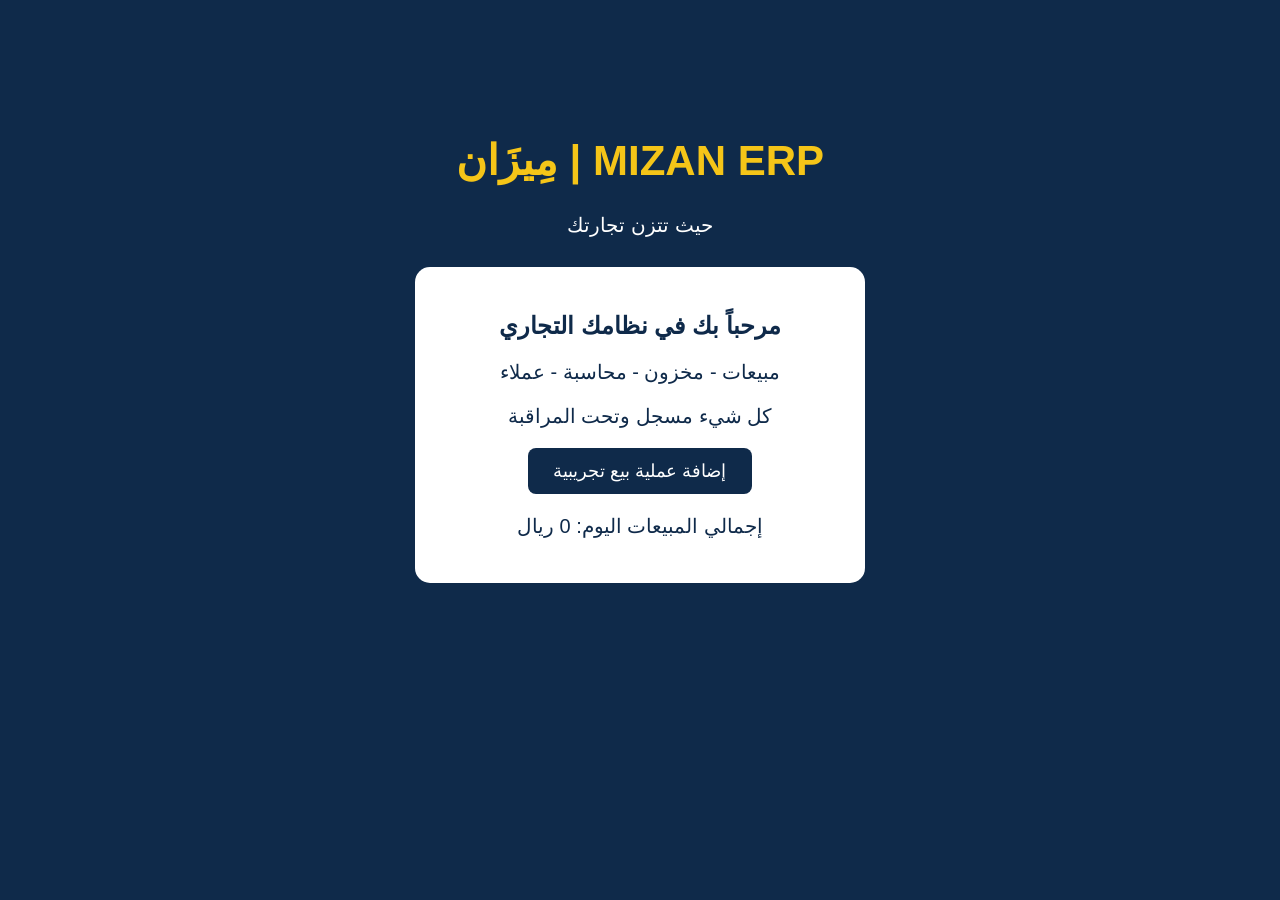
<file: index.html>
<!DOCTYPE html>
<html lang="ar" dir="rtl">
<head>
  <meta charset="UTF-8">
  <title>MIZAN ERP | مِيزَان</title>
  <link rel="stylesheet" href="style.css">
</head>
<body>
  <h1>MIZAN ERP | مِيزَان</h1>
  <p>حيث تتزن تجارتك</p>

  <div class="card">
    <h2>مرحباً بك في نظامك التجاري</h2>
    <p>مبيعات - مخزون - محاسبة - عملاء</p>
    <p>كل شيء مسجل وتحت المراقبة</p>
    <button onclick="addSale()" style="padding:12px 25px; font-size:18px; background:#0f2a4a; color:white; border:none; border-radius:8px; cursor:pointer;">إضافة عملية بيع تجريبية</button>
<p id="salesResult">إجمالي المبيعات اليوم: 0 ريال</p>
  </div>
<script src="script.js"></script>
</body>
</html>
</file>
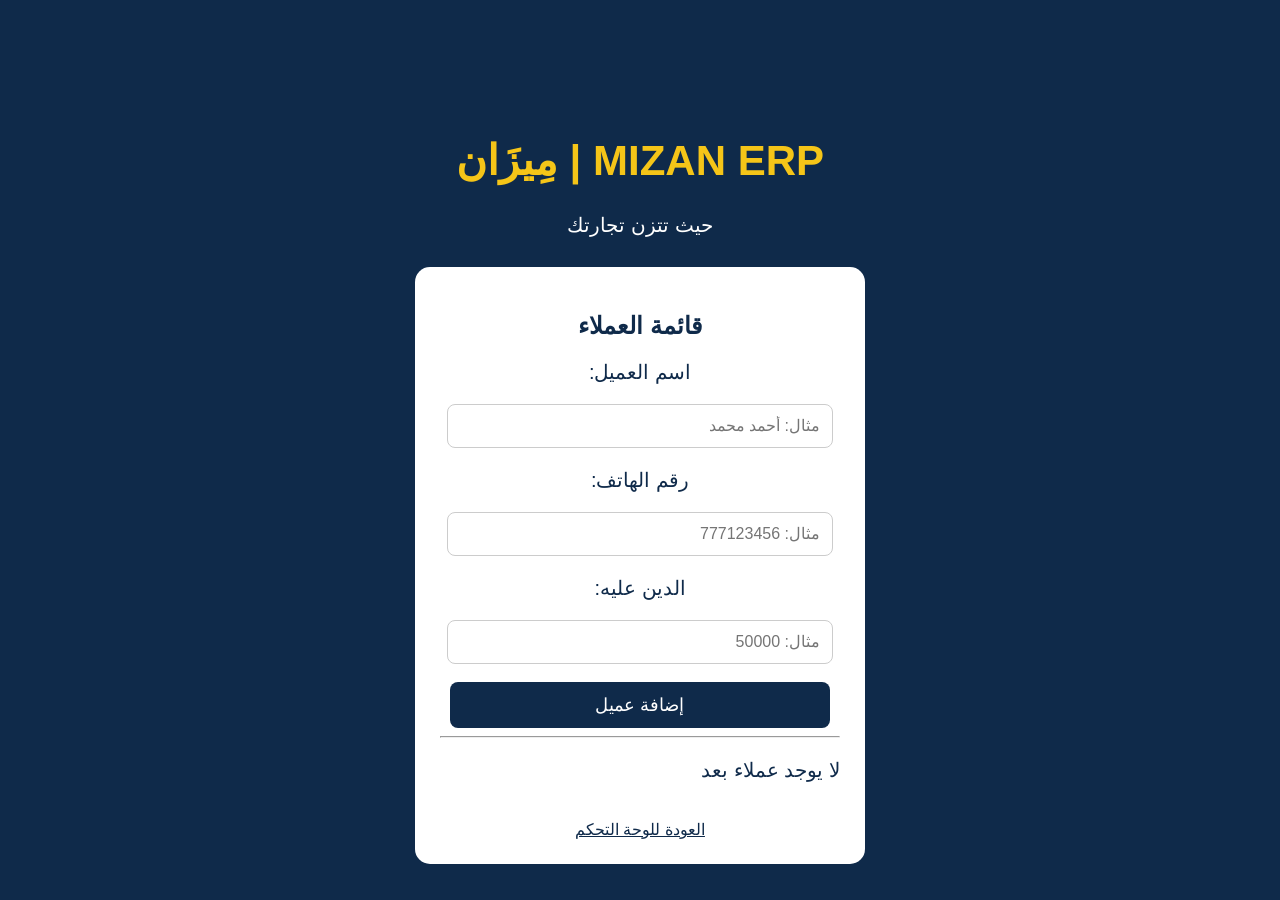
<file: customers.html>
<!DOCTYPE html>
<html lang="ar" dir="rtl">
<head>
  <meta charset="UTF-8">
  <title>العملاء - MIZAN ERP</title>
  <link rel="stylesheet" href="style.css">
</head>
<body>
  <h1>MIZAN ERP | مِيزَان</h1>
  <p>حيث تتزن تجارتك</p>

  <div class="card">
    <h2>قائمة العملاء</h2>
    
    <p>اسم العميل:</p>
    <input id="customerName" type="text" placeholder="مثال: أحمد محمد" style="width:90%; padding:12px; font-size:16px; border-radius:8px; border:1px solid #ccc;">
    
    <p>رقم الهاتف:</p>
    <input id="customerPhone" type="text" placeholder="مثال: 777123456" style="width:90%; padding:12px; font-size:16px; border-radius:8px; border:1px solid #ccc;">
    
    <p>الدين عليه:</p>
    <input id="customerDebt" type="number" placeholder="مثال: 50000" style="width:90%; padding:12px; font-size:16px; border-radius:8px; border:1px solid #ccc;">
    
    <br><br>
    <button onclick="addCustomer()" style="padding:12px 25px; font-size:18px; background:#0f2a4a; color:white; border:none; border-radius:8px; cursor:pointer; width:95%;">إضافة عميل</button>
    
    <hr>
    <div id="customerList" style="text-align:right;">
      <p>لا يوجد عملاء بعد</p>
    </div>
    
    <br>
    <a href="dashboard.html" style="color:#0f2a4a;">العودة للوحة التحكم</a>
  </div>

  <script src="script.js"></script>
</body>
</html>
</file>
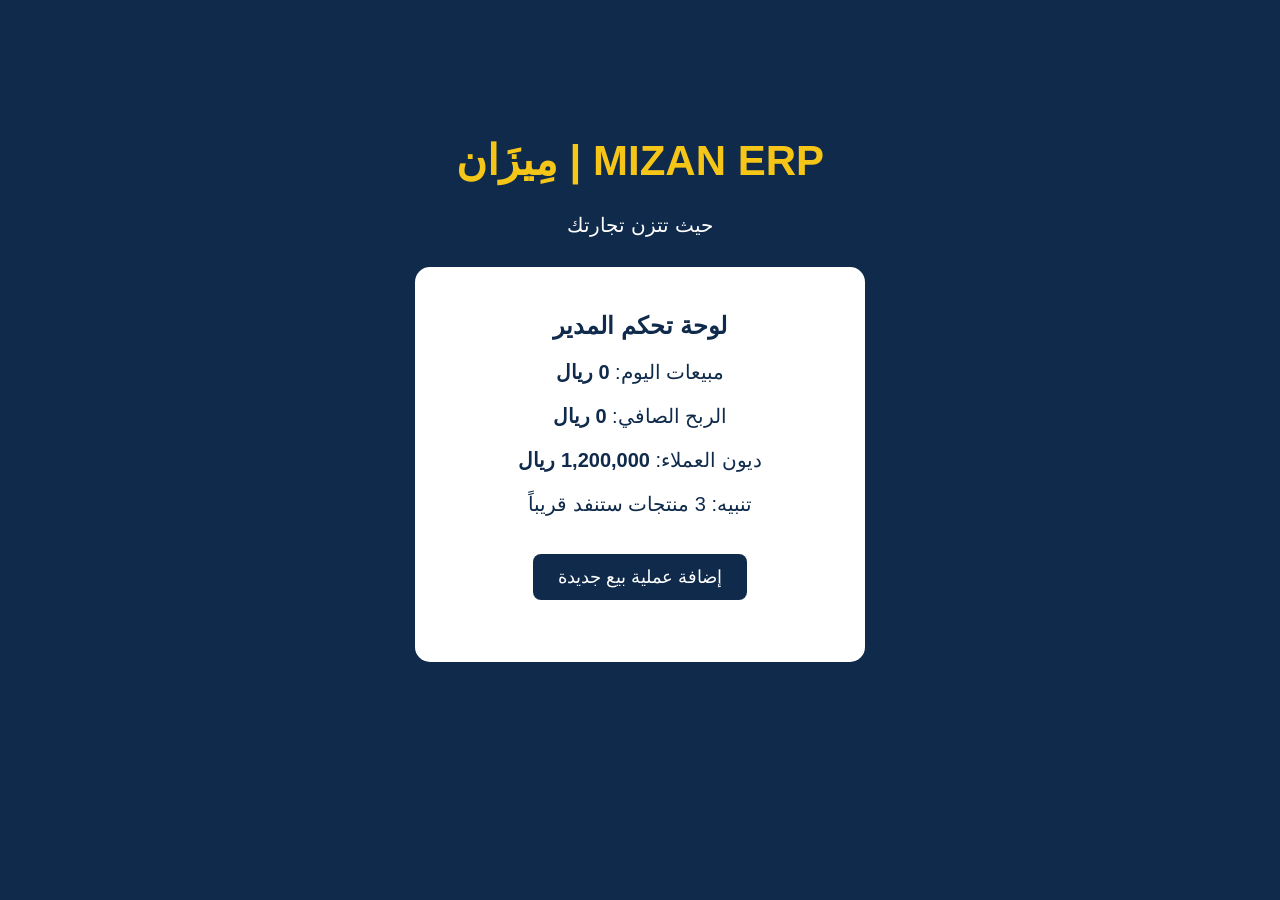
<file: dashboard.html>
<!DOCTYPE html>
<html lang="ar" dir="rtl">
<head>
  <meta charset="UTF-8">
  <title>لوحة التحكم - MIZAN ERP</title>
  <link rel="stylesheet" href="style.css">
</head>
<body>
  <h1>MIZAN ERP | مِيزَان</h1>
  <p>حيث تتزن تجارتك</p>

  <div class="card">
    <h2>لوحة تحكم المدير</h2>
    <p>مبيعات اليوم: <b id="todaySales">0 ريال</b></p>
    <p>الربح الصافي: <b id="profit">0 ريال</b></p>
    <p>ديون العملاء: <b>1,200,000 ريال</b></p>
    <p>تنبيه: 3 منتجات ستنفد قريباً</p>
    <br>
    <button onclick="addSaleDashboard()" style="padding:12px 25px; font-size:18px; background:#0f2a4a; color:white; border:none; border-radius:8px; cursor:pointer;">إضافة عملية بيع جديدة</button>
    <br><br>
    <a href="login.html" style="color:white;">تسجيل الخروج</a>
  </div>

  <script src="script.js"></script>
</body>
</html>
</file>
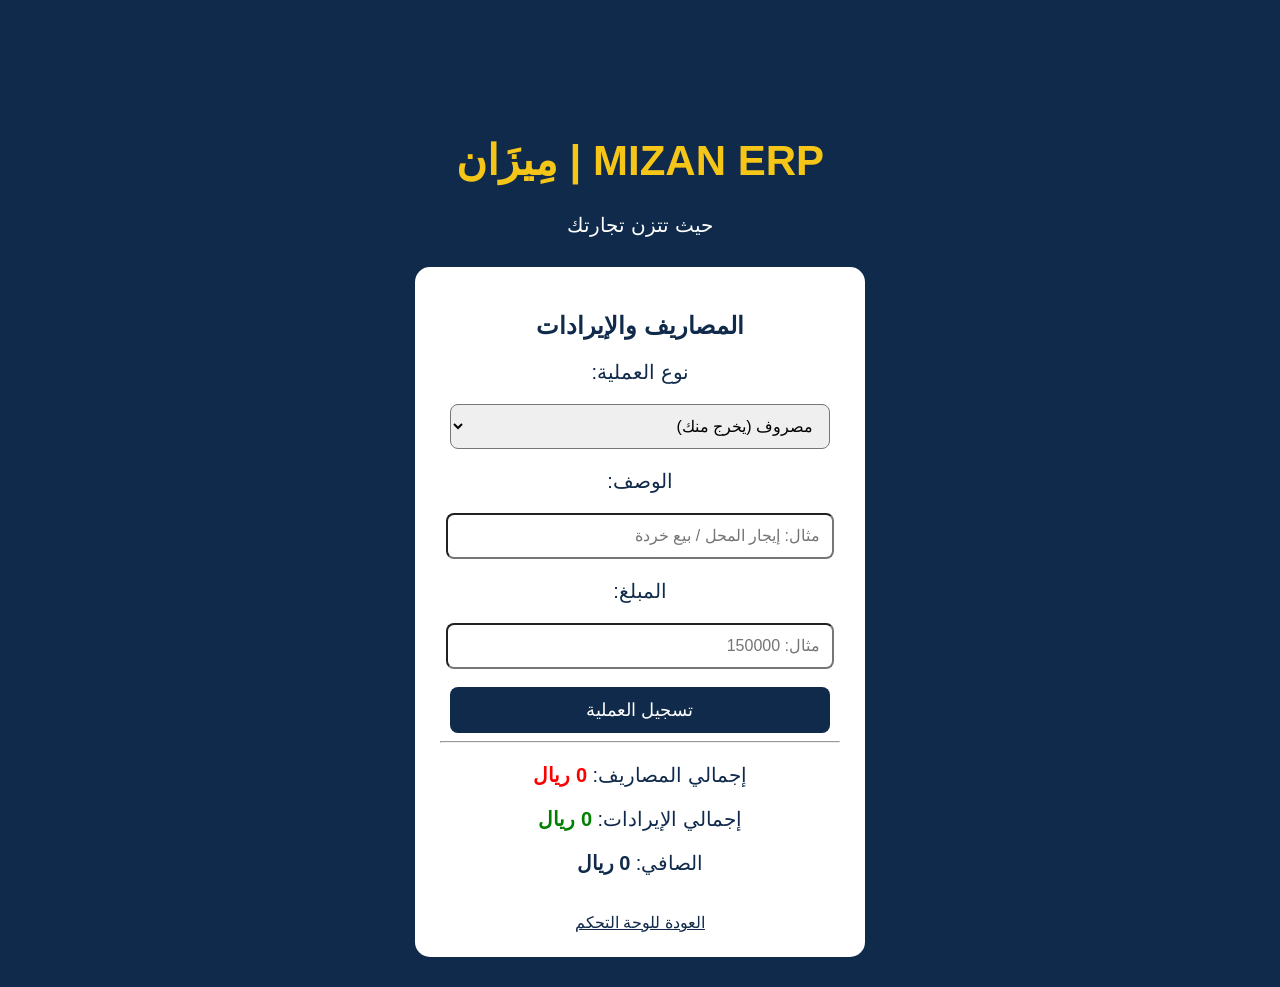
<file: expenses.html>
<!DOCTYPE html>
<html lang="ar" dir="rtl">
<head>
  <meta charset="UTF-8">
  <title>المصاريف والإيرادات - MIZAN ERP</title>
  <link rel="stylesheet" href="style.css">
</head>
<body>
  <h1>MIZAN ERP | مِيزَان</h1>
  <p>حيث تتزن تجارتك</p>

  <div class="card">
    <h2>المصاريف والإيرادات</h2>
    
    <p>نوع العملية:</p>
    <select id="expenseType" style="width:95%; padding:12px; font-size:16px; border-radius:8px;">
      <option value="expense">مصروف (يخرج منك)</option>
      <option value="income">إيراد (يدخل لك)</option>
    </select>
    
    <p>الوصف:</p>
    <input id="expenseDesc" type="text" placeholder="مثال: إيجار المحل / بيع خردة" style="width:90%; padding:12px; font-size:16px; border-radius:8px;">
    
    <p>المبلغ:</p>
    <input id="expenseAmount" type="number" placeholder="مثال: 150000" style="width:90%; padding:12px; font-size:16px; border-radius:8px;">
    
    <br><br>
    <button onclick="addExpense()" style="padding:12px 25px; font-size:18px; background:#0f2a4a; color:white; border:none; border-radius:8px; cursor:pointer; width:95%;">تسجيل العملية</button>
    
    <hr>
    <p>إجمالي المصاريف: <b id="totalExpenses" style="color:red;">0 ريال</b></p>
    <p>إجمالي الإيرادات: <b id="totalIncomes" style="color:green;">0 ريال</b></p>
    <p>الصافي: <b id="netResult">0 ريال</b></p>
    <div id="expenseList" style="text-align:right;"></div>
    
    <br>
    <a href="dashboard.html" style="color:#0f2a4a;">العودة للوحة التحكم</a>
  </div>

  <script src="script.js"></script>
</body>
</html>
</file>
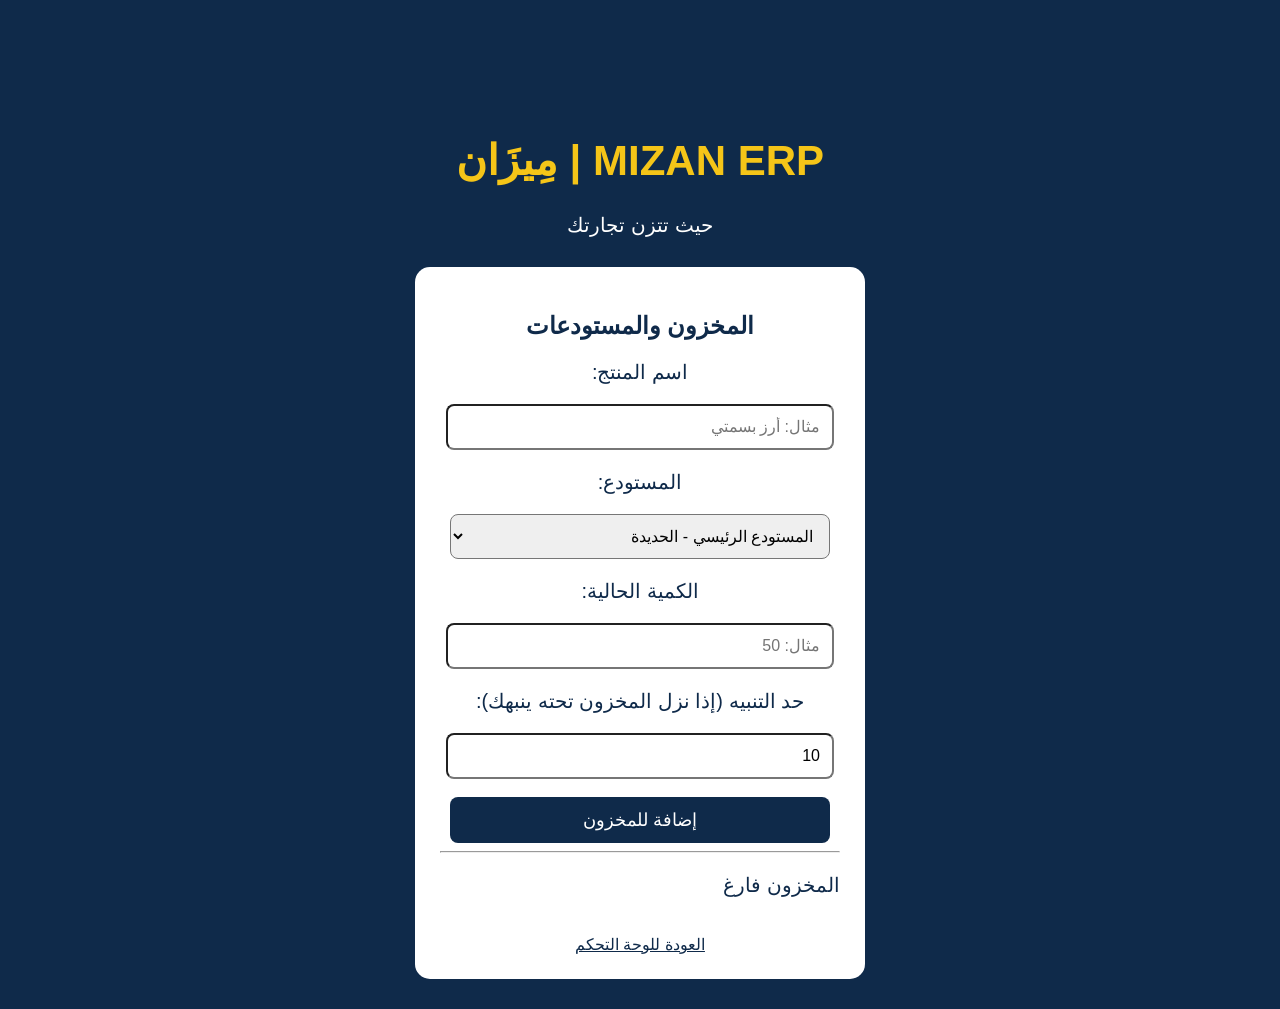
<file: inventory.html>
<!DOCTYPE html>
<html lang="ar" dir="rtl">
<head>
  <meta charset="UTF-8">
  <title>المخزون - MIZAN ERP</title>
  <link rel="stylesheet" href="style.css">
</head>
<body>
  <h1>MIZAN ERP | مِيزَان</h1>
  <p>حيث تتزن تجارتك</p>

  <div class="card">
    <h2>المخزون والمستودعات</h2>
    
    <p>اسم المنتج:</p>
    <input id="invProduct" type="text" placeholder="مثال: أرز بسمتي" style="width:90%; padding:12px; font-size:16px; border-radius:8px;">
    
    <p>المستودع:</p>
    <select id="invWarehouse" style="width:95%; padding:12px; font-size:16px; border-radius:8px;">
      <option>المستودع الرئيسي - الحديدة</option>
      <option>مستودع المحل</option>
      <option>مستودع فرع صنعاء</option>
    </select>
    
    <p>الكمية الحالية:</p>
    <input id="invQty" type="number" placeholder="مثال: 50" style="width:90%; padding:12px; font-size:16px; border-radius:8px;">
    
    <p>حد التنبيه (إذا نزل المخزون تحته ينبهك):</p>
    <input id="invAlert" type="number" value="10" style="width:90%; padding:12px; font-size:16px; border-radius:8px;">
    
    <br><br>
    <button onclick="addInventory()" style="padding:12px 25px; font-size:18px; background:#0f2a4a; color:white; border:none; border-radius:8px; cursor:pointer; width:95%;">إضافة للمخزون</button>
    
    <hr>
    <div id="inventoryList" style="text-align:right;">
      <p>المخزون فارغ</p>
    </div>
    
    <br>
    <a href="dashboard.html" style="color:#0f2a4a;">العودة للوحة التحكم</a>
  </div>

  <script src="script.js"></script>
</body>
</html>
</file>
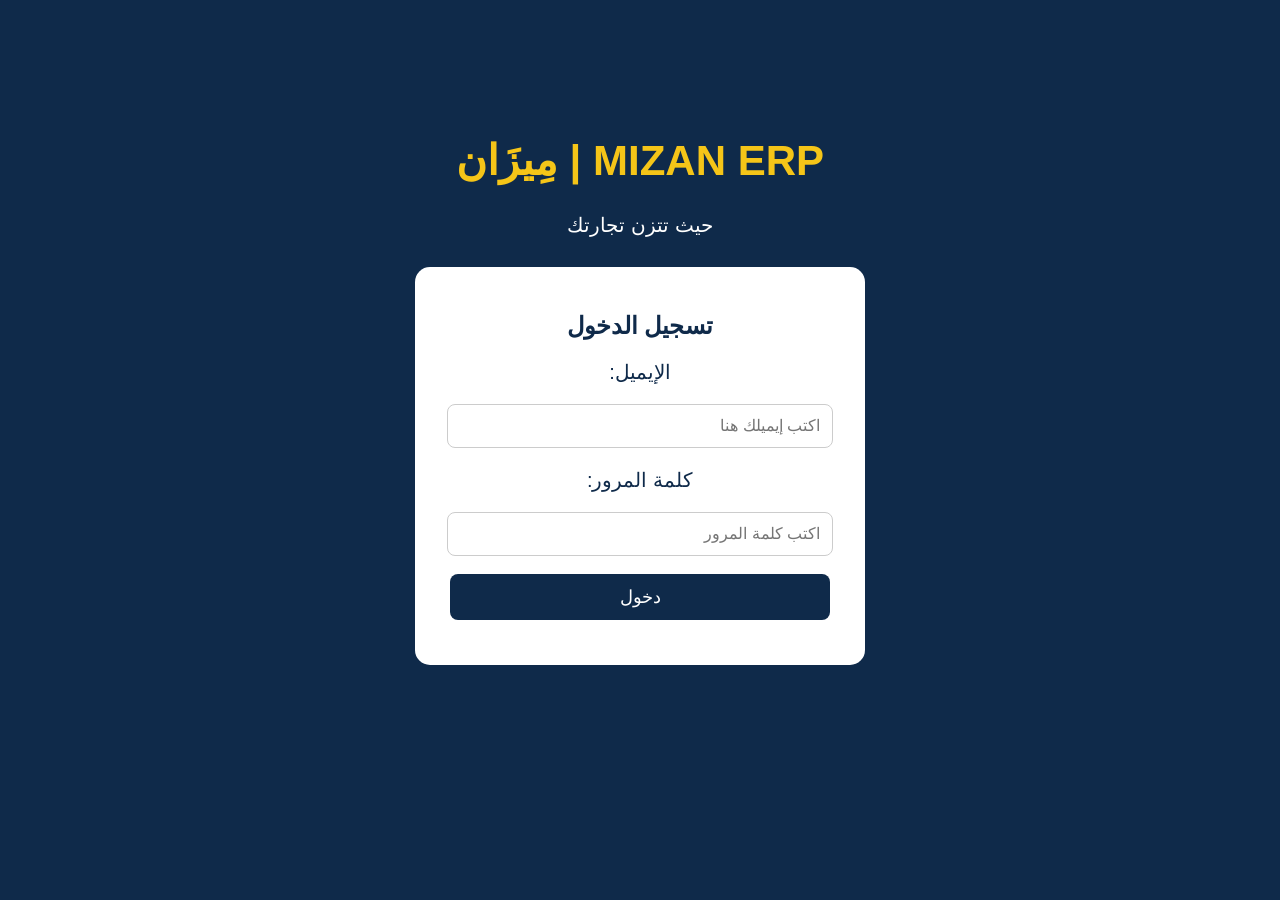
<file: login.html>
<!DOCTYPE html>
<html lang="ar" dir="rtl">
<head>
  <meta charset="UTF-8">
  <title>تسجيل الدخول - MIZAN ERP</title>
  <link rel="stylesheet" href="style.css">
</head>
<body>
  <h1>MIZAN ERP | مِيزَان</h1>
  <p>حيث تتزن تجارتك</p>

  <div class="card">
    <h2>تسجيل الدخول</h2>
    
    <p>الإيميل:</p>
    <input id="email" type="email" placeholder="اكتب إيميلك هنا" style="width:90%; padding:12px; font-size:16px; border-radius:8px; border:1px solid #ccc;">
    
    <p>كلمة المرور:</p>
    <input id="password" type="password" placeholder="اكتب كلمة المرور" style="width:90%; padding:12px; font-size:16px; border-radius:8px; border:1px solid #ccc;">
    
    <br><br>
    <button onclick="login()" style="padding:12px 25px; font-size:18px; background:#0f2a4a; color:white; border:none; border-radius:8px; cursor:pointer; width:95%;">دخول</button>
    
    <p id="loginResult" style="color:red;"></p>
  </div>

  <script src="script.js"></script>
</body>
</html>
</file>
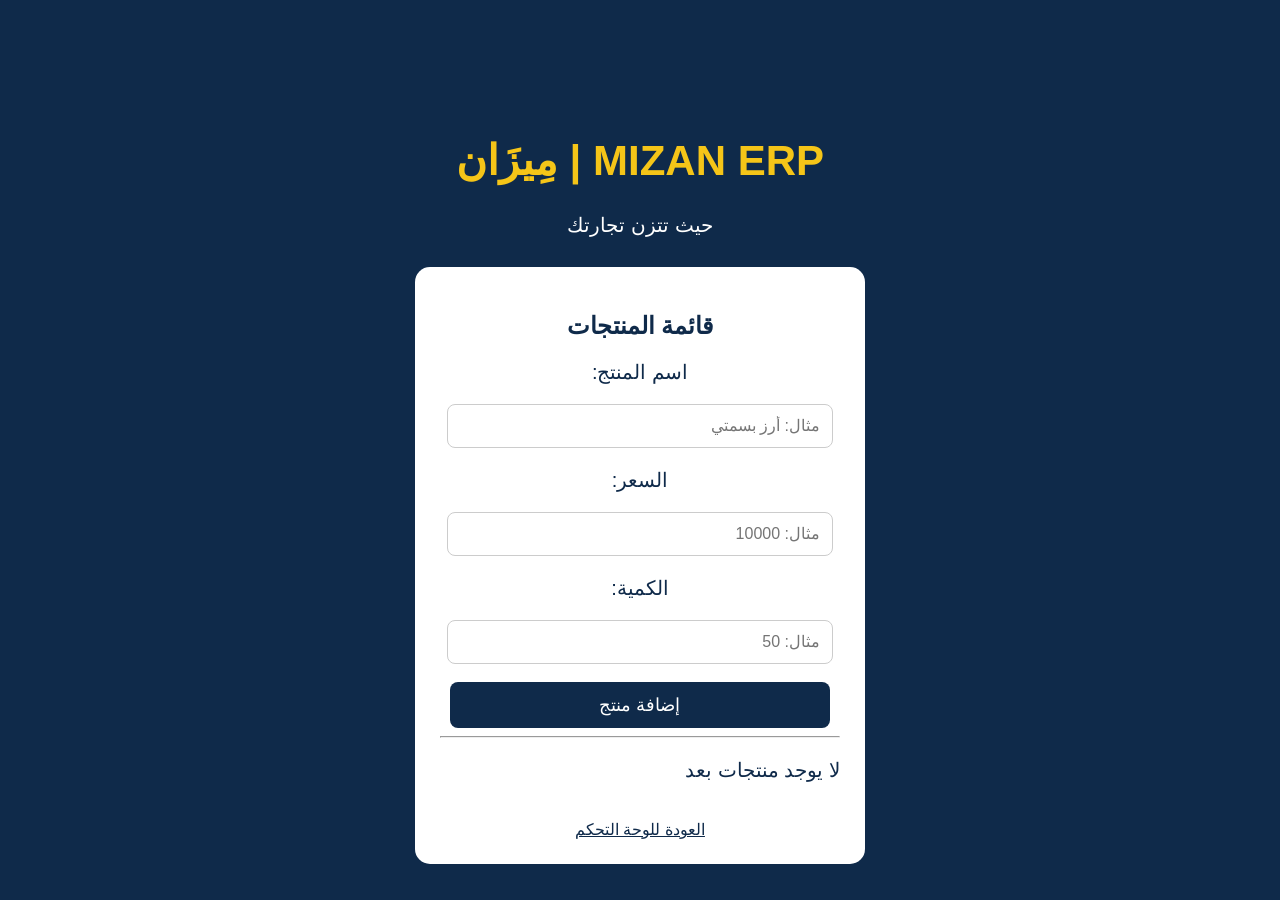
<file: products.html>
<!DOCTYPE html>
<html lang="ar" dir="rtl">
<head>
  <meta charset="UTF-8">
  <title>المنتجات - MIZAN ERP</title>
  <link rel="stylesheet" href="style.css">
</head>
<body>
  <h1>MIZAN ERP | مِيزَان</h1>
  <p>حيث تتزن تجارتك</p>

  <div class="card">
    <h2>قائمة المنتجات</h2>
    
    <p>اسم المنتج:</p>
    <input id="productName" type="text" placeholder="مثال: أرز بسمتي" style="width:90%; padding:12px; font-size:16px; border-radius:8px; border:1px solid #ccc;">
    
    <p>السعر:</p>
    <input id="productPrice" type="number" placeholder="مثال: 10000" style="width:90%; padding:12px; font-size:16px; border-radius:8px; border:1px solid #ccc;">
    
    <p>الكمية:</p>
    <input id="productQty" type="number" placeholder="مثال: 50" style="width:90%; padding:12px; font-size:16px; border-radius:8px; border:1px solid #ccc;">
    
    <br><br>
    <button onclick="addProduct()" style="padding:12px 25px; font-size:18px; background:#0f2a4a; color:white; border:none; border-radius:8px; cursor:pointer; width:95%;">إضافة منتج</button>
    
    <hr>
    <div id="productList" style="text-align:right;">
      <p>لا يوجد منتجات بعد</p>
    </div>
    
    <br>
    <a href="dashboard.html" style="color:#0f2a4a;">العودة للوحة التحكم</a>
  </div>

  <script src="script.js"></script>
</body>
</html>
</file>
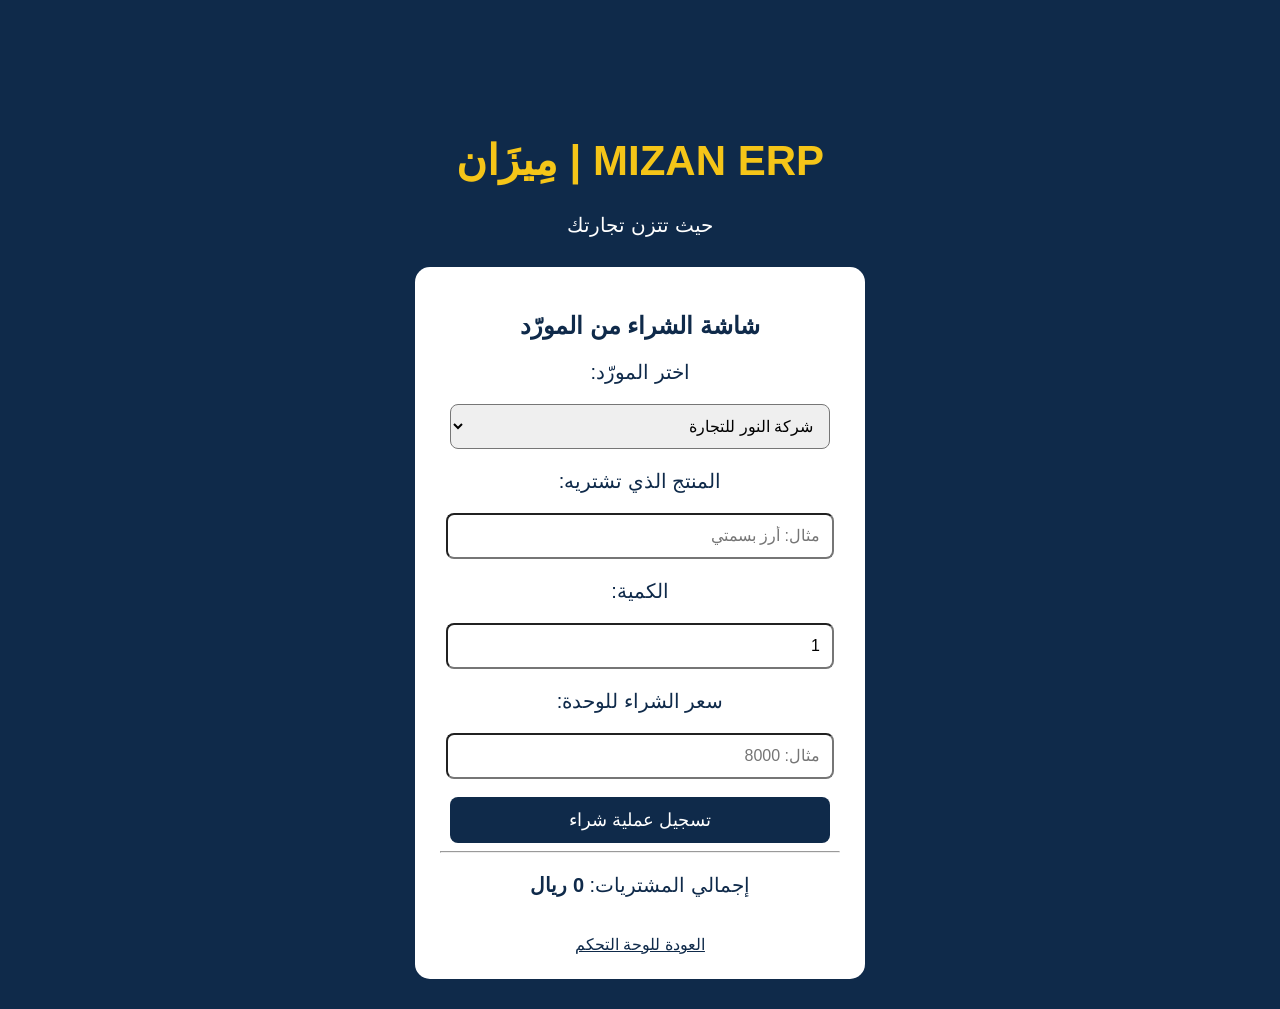
<file: purchases.html>
<!DOCTYPE html>
<html lang="ar" dir="rtl">
<head>
  <meta charset="UTF-8">
  <title>المشتريات - MIZAN ERP</title>
  <link rel="stylesheet" href="style.css">
</head>
<body>
  <h1>MIZAN ERP | مِيزَان</h1>
  <p>حيث تتزن تجارتك</p>

  <div class="card">
    <h2>شاشة الشراء من المورّد</h2>
    
    <p>اختر المورّد:</p>
    <select id="purchaseSupplier" style="width:95%; padding:12px; font-size:16px; border-radius:8px;">
      <option>شركة النور للتجارة</option>
      <option>مؤسسة الأمل</option>
    </select>
    
    <p>المنتج الذي تشتريه:</p>
    <input id="purchaseProduct" type="text" placeholder="مثال: أرز بسمتي" style="width:90%; padding:12px; font-size:16px; border-radius:8px;">
    
    <p>الكمية:</p>
    <input id="purchaseQty" type="number" value="1" style="width:90%; padding:12px; font-size:16px; border-radius:8px;">
    
    <p>سعر الشراء للوحدة:</p>
    <input id="purchasePrice" type="number" placeholder="مثال: 8000" style="width:90%; padding:12px; font-size:16px; border-radius:8px;">
    
    <br><br>
    <button onclick="makePurchase()" style="padding:12px 25px; font-size:18px; background:#0f2a4a; color:white; border:none; border-radius:8px; cursor:pointer; width:95%;">تسجيل عملية شراء</button>
    
    <hr>
    <p>إجمالي المشتريات: <b id="purchaseTotal">0 ريال</b></p>
    <div id="purchaseList" style="text-align:right;"></div>
    
    <br>
    <a href="dashboard.html" style="color:#0f2a4a;">العودة للوحة التحكم</a>
  </div>

  <script src="script.js"></script>
</body>
</html>
</file>
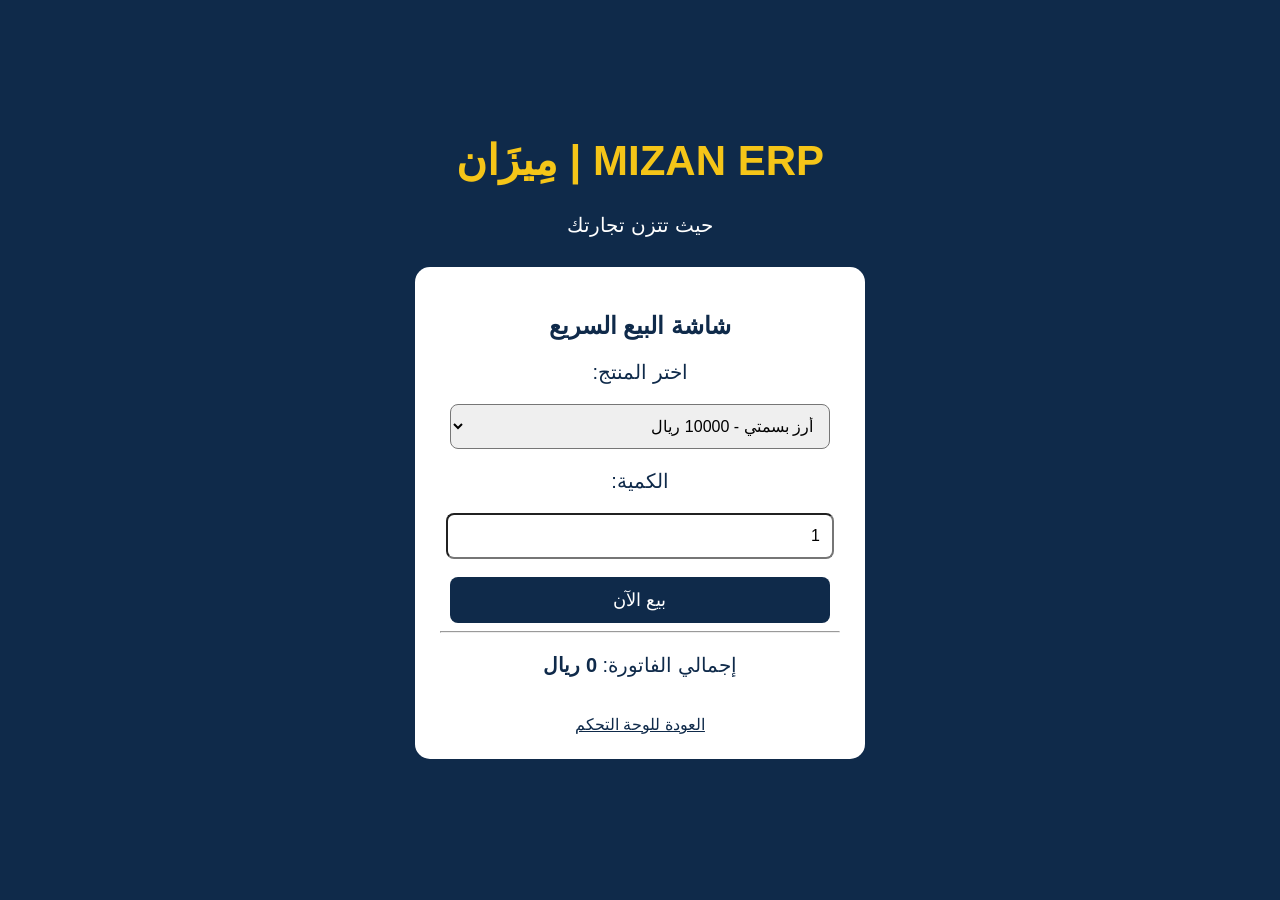
<file: sales.html>
<!DOCTYPE html>
<html lang="ar" dir="rtl">
<head>
  <meta charset="UTF-8">
  <title>المبيعات - MIZAN ERP</title>
  <link rel="stylesheet" href="style.css">
</head>
<body>
  <h1>MIZAN ERP | مِيزَان</h1>
  <p>حيث تتزن تجارتك</p>

  <div class="card">
    <h2>شاشة البيع السريع</h2>
    
    <p>اختر المنتج:</p>
    <select id="saleProduct" style="width:95%; padding:12px; font-size:16px; border-radius:8px;">
      <option value="10000">أرز بسمتي - 10000 ريال</option>
      <option value="8000">سكر - 8000 ريال</option>
    </select>
    
    <p>الكمية:</p>
    <input id="saleQty" type="number" value="1" style="width:90%; padding:12px; font-size:16px; border-radius:8px;">
    
    <br><br>
    <button onclick="makeSale()" style="padding:12px 25px; font-size:18px; background:#0f2a4a; color:white; border:none; border-radius:8px; cursor:pointer; width:95%;">بيع الآن</button>
    
    <hr>
    <p>إجمالي الفاتورة: <b id="saleTotal">0 ريال</b></p>
    <div id="saleList" style="text-align:right;"></div>
    
    <br>
    <a href="dashboard.html" style="color:#0f2a4a;">العودة للوحة التحكم</a>
  </div>

  <script src="script.js"></script>
</body>
</html>
</file>
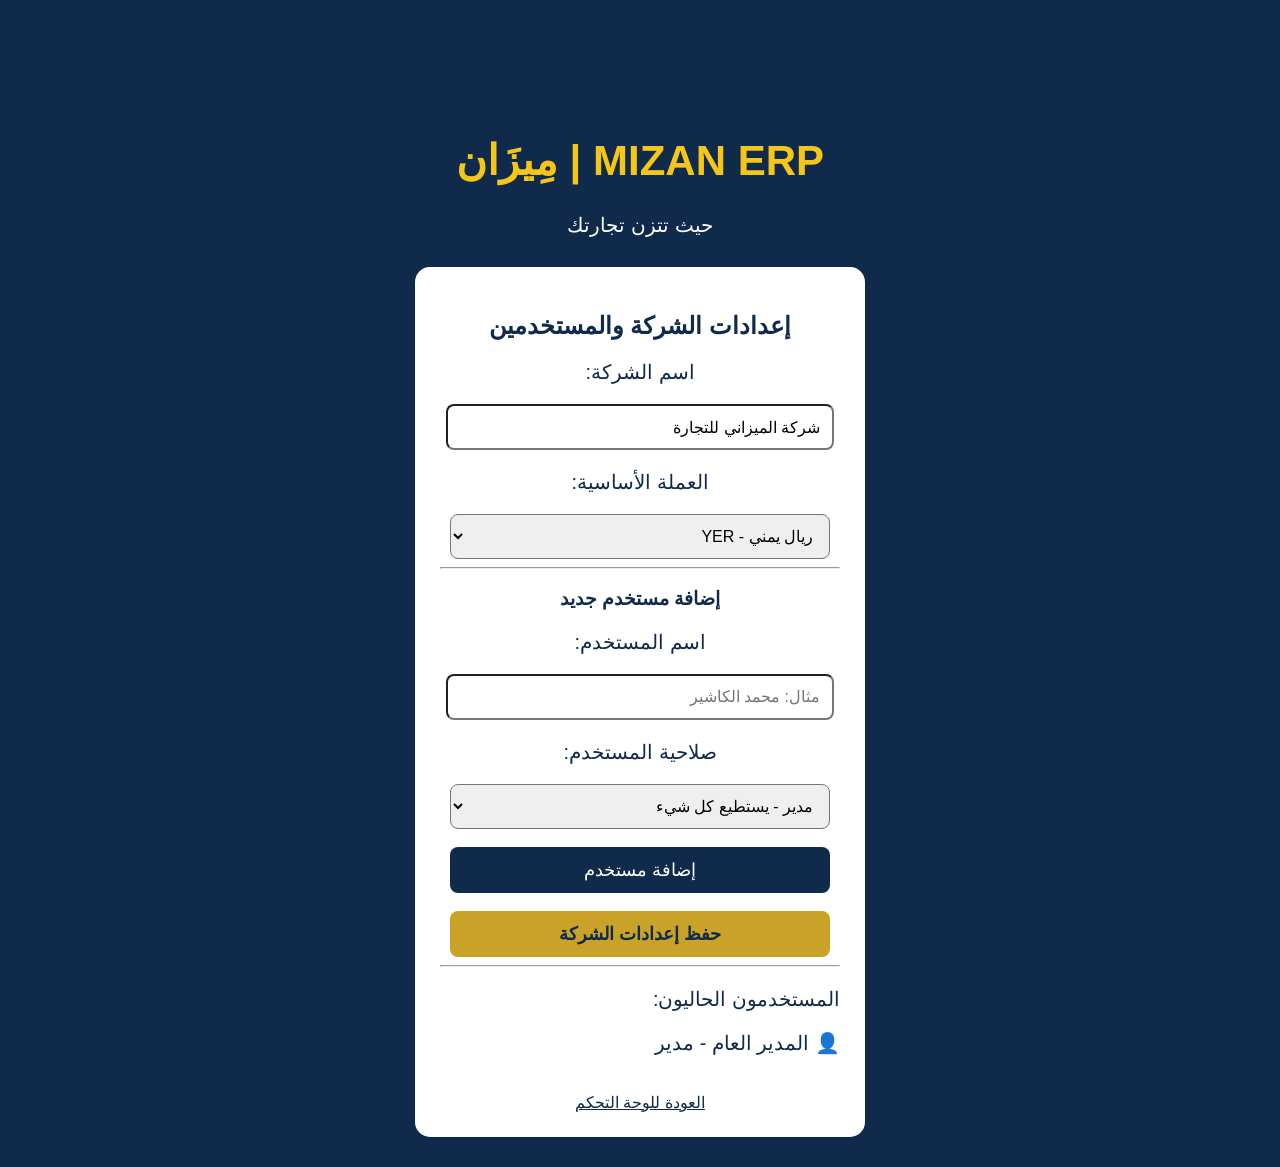
<file: settings.html>
<!DOCTYPE html>
<html lang="ar" dir="rtl">
<head>
  <meta charset="UTF-8">
  <title>الإعدادات - MIZAN ERP</title>
  <link rel="stylesheet" href="style.css">
</head>
<body>
  <h1>MIZAN ERP | مِيزَان</h1>
  <p>حيث تتزن تجارتك</p>

  <div class="card">
    <h2>إعدادات الشركة والمستخدمين</h2>
    
    <p>اسم الشركة:</p>
    <input id="companyName" type="text" value="شركة الميزاني للتجارة" style="width:90%; padding:12px; font-size:16px; border-radius:8px;">
    
    <p>العملة الأساسية:</p>
    <select id="companyCurrency" style="width:95%; padding:12px; font-size:16px; border-radius:8px;">
      <option>ريال يمني - YER</option>
      <option>ريال سعودي - SAR</option>
      <option>دولار أمريكي - USD</option>
    </select>
    
    <hr>
    <h3>إضافة مستخدم جديد</h3>
    
    <p>اسم المستخدم:</p>
    <input id="newUserName" type="text" placeholder="مثال: محمد الكاشير" style="width:90%; padding:12px; font-size:16px; border-radius:8px;">
    
    <p>صلاحية المستخدم:</p>
    <select id="newUserRole" style="width:95%; padding:12px; font-size:16px; border-radius:8px;">
      <option value="مدير">مدير - يستطيع كل شيء</option>
      <option value="كاشير">كاشير - بيع فقط</option>
      <option value="محاسب">محاسب - تقارير ومصاريف فقط</option>
      <option value="مشاهد">مشاهد - عرض فقط بدون تعديل</option>
    </select>
    
    <br><br>
    <button onclick="addUser()" style="padding:12px 25px; font-size:18px; background:#0f2a4a; color:white; border:none; border-radius:8px; cursor:pointer; width:95%;">إضافة مستخدم</button>
    <br><br>
    <button onclick="saveSettings()" style="padding:12px 25px; font-size:18px; background:#c9a227; color:#0f2a4a; border:none; border-radius:8px; cursor:pointer; width:95%; font-weight:bold;">حفظ إعدادات الشركة</button>
    
    <hr>
    <div id="userList" style="text-align:right;">
      <p>المستخدمون الحاليون:</p>
      <p>👤 المدير العام - مدير</p>
    </div>
    
    <br>
    <a href="dashboard.html" style="color:#0f2a4a;">العودة للوحة التحكم</a>
  </div>

  <script src="script.js"></script>
</body>
</html>
</file>
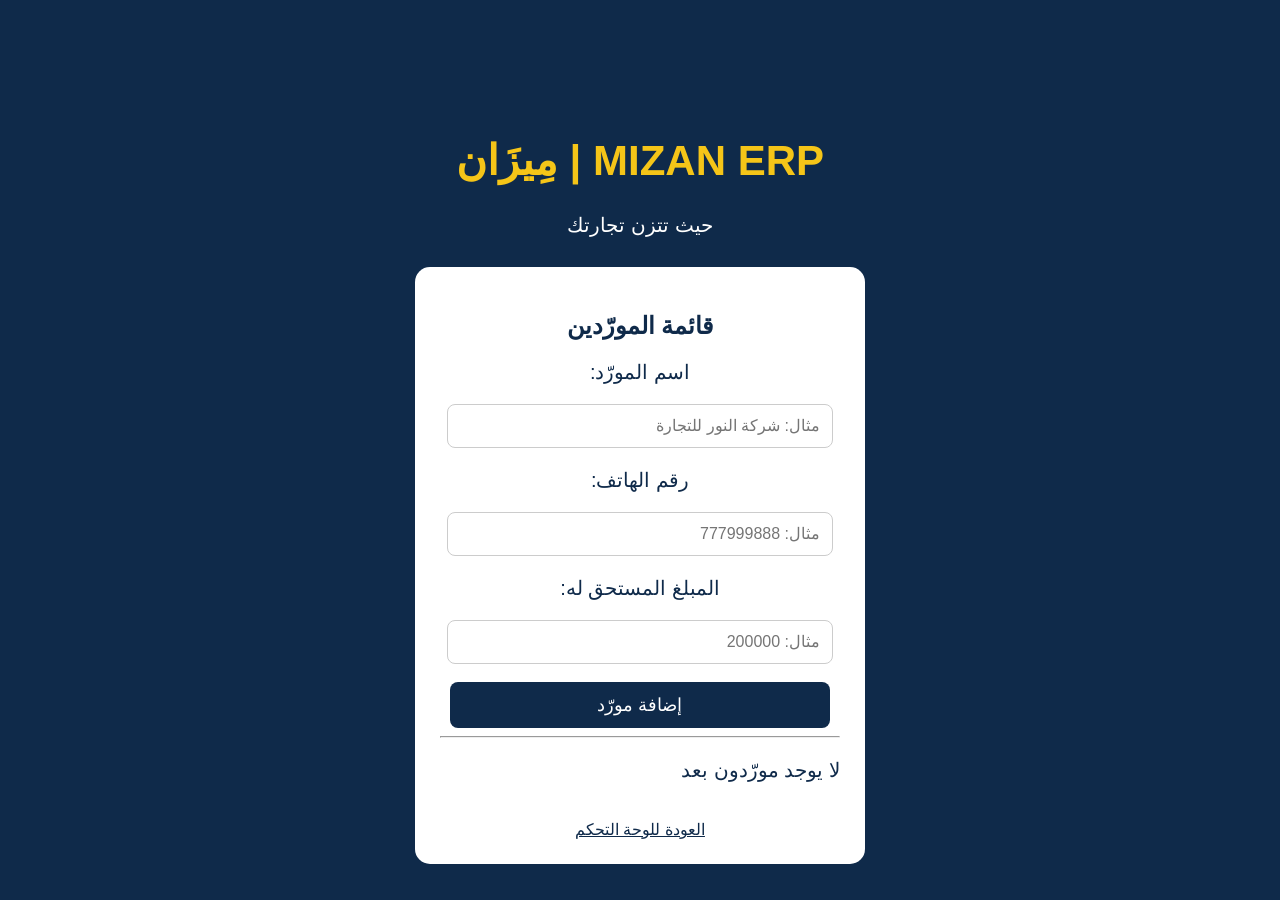
<file: suppliers.html>
<!DOCTYPE html>
<html lang="ar" dir="rtl">
<head>
  <meta charset="UTF-8">
  <title>المورّدون - MIZAN ERP</title>
  <link rel="stylesheet" href="style.css">
</head>
<body>
  <h1>MIZAN ERP | مِيزَان</h1>
  <p>حيث تتزن تجارتك</p>

  <div class="card">
    <h2>قائمة المورّدين</h2>
    
    <p>اسم المورّد:</p>
    <input id="supplierName" type="text" placeholder="مثال: شركة النور للتجارة" style="width:90%; padding:12px; font-size:16px; border-radius:8px; border:1px solid #ccc;">
    
    <p>رقم الهاتف:</p>
    <input id="supplierPhone" type="text" placeholder="مثال: 777999888" style="width:90%; padding:12px; font-size:16px; border-radius:8px; border:1px solid #ccc;">
    
    <p>المبلغ المستحق له:</p>
    <input id="supplierDebt" type="number" placeholder="مثال: 200000" style="width:90%; padding:12px; font-size:16px; border-radius:8px; border:1px solid #ccc;">
    
    <br><br>
    <button onclick="addSupplier()" style="padding:12px 25px; font-size:18px; background:#0f2a4a; color:white; border:none; border-radius:8px; cursor:pointer; width:95%;">إضافة مورّد</button>
    
    <hr>
    <div id="supplierList" style="text-align:right;">
      <p>لا يوجد مورّدون بعد</p>
    </div>
    
    <br>
    <a href="dashboard.html" style="color:#0f2a4a;">العودة للوحة التحكم</a>
  </div>

  <script src="script.js"></script>
</body>
</html>
</file>
<file: style.css>
body {
  font-family: Arial, sans-serif;
  background-color: #0f2a4a;
  color: white;
  text-align: center;
  padding-top: 100px;
}

h1 {
  font-size: 42px;
  color: #f5c518;
}

p {
  font-size: 20px;
}

.card {
  background: white;
  color: #0f2a4a;
  width: 400px;
  margin: 30px auto;
  padding: 25px;
  border-radius: 15px;
}
</file>
